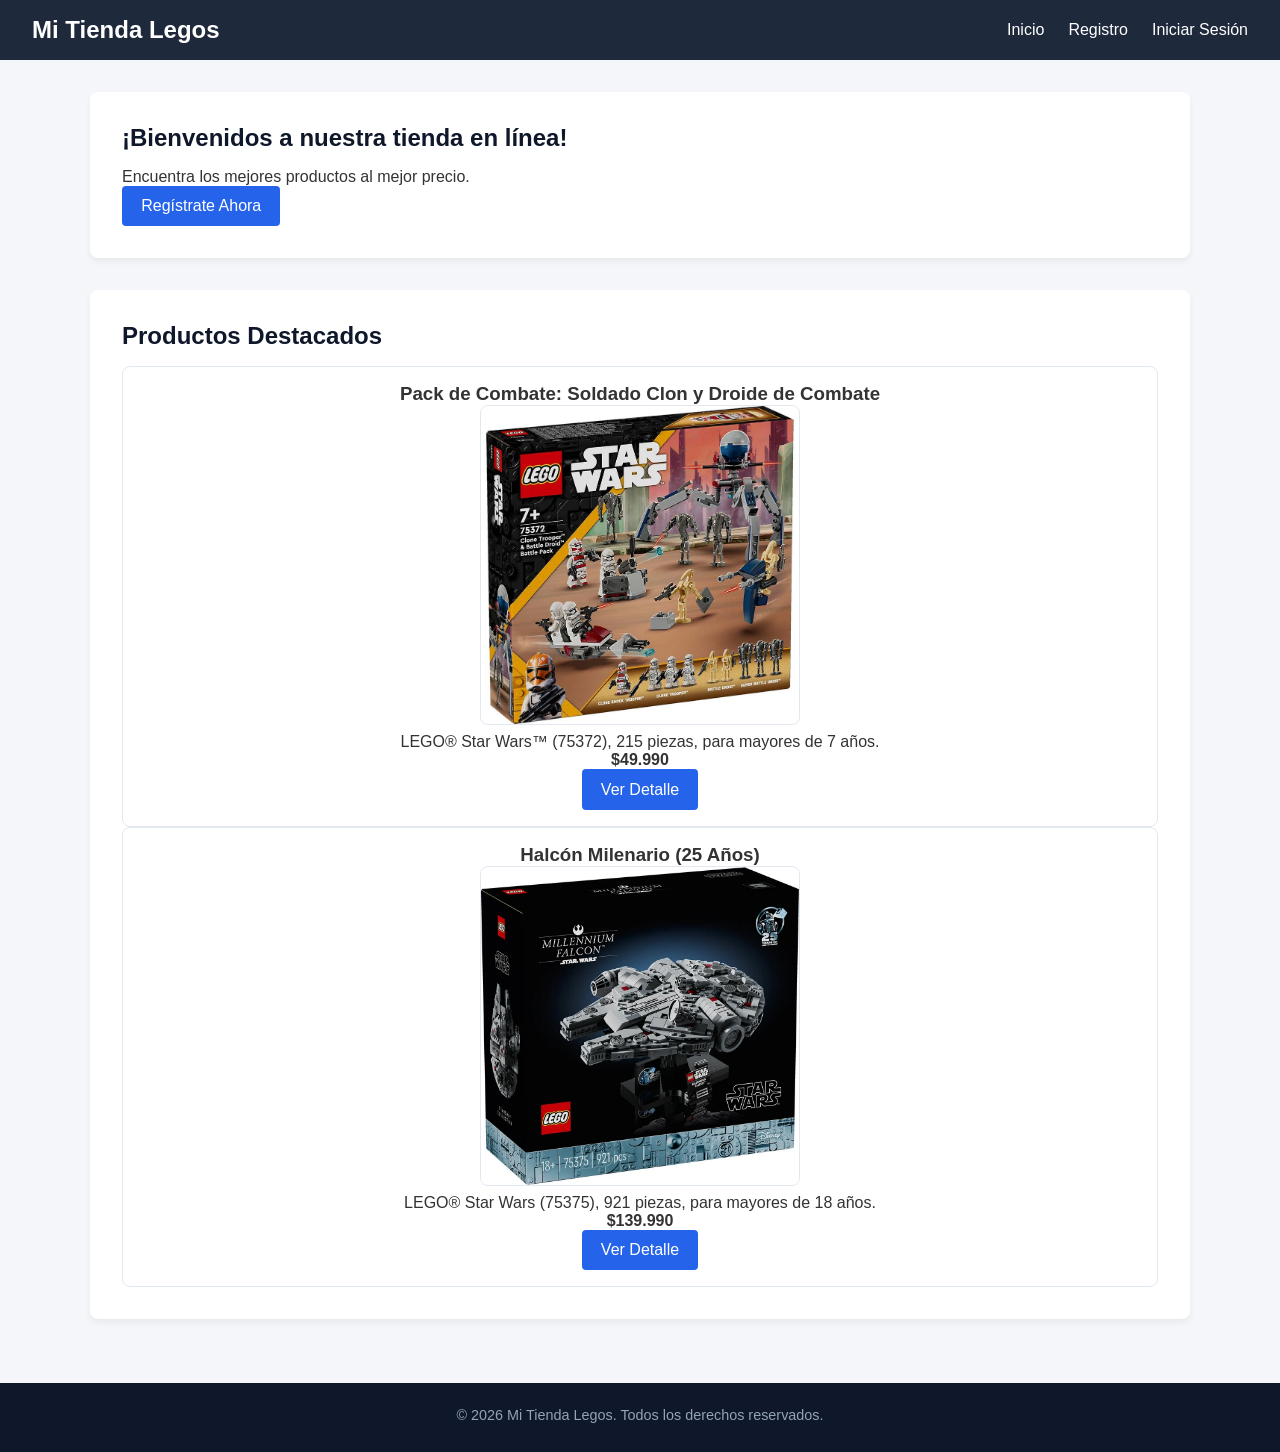
<file: index.html>
<!DOCTYPE html>
<html lang="es">

<head>
    <meta charset="UTF-8">
    <meta name="viewport" content="width=device-width, initial-scale=1.0">
    <link rel="stylesheet" href="assets/css/styles.css">
    <title>Mi Tienda Legos - Inicio</title>
</head>

<body>

    <header>
        <h1>Mi Tienda Legos</h1>
        <nav>
            <ul>
                <li><a href="index.html">Inicio</a></li>
                <li><a href="registro.html">Registro</a></li>
                <li><a href="login.html">Iniciar Sesión</a></li>
            </ul>
        </nav>
    </header>

    <main>
	
        <section>
            <h2>¡Bienvenidos a nuestra tienda en línea!</h2>
            <p>Encuentra los mejores productos al mejor precio.</p>
            <a href="registro.html"><button type="button">Regístrate Ahora</button></a>
        </section>

        <section>
            <h2>Productos Destacados</h2>
            
            <article>
                <h3>Pack de Combate: Soldado Clon y Droide de Combate</h3>
                <img class="producto-miniatura" src="assets/img/cloneTrooper&BattleDroidBattlePack1.jpg" alt="Pack de Combate: Soldado Clon y Droide de Combate">
                <p>LEGO® Star Wars™ (75372), 215 piezas, para mayores de 7 años.</p>
                <p><strong>$49.990</strong></p>
                <a class="boton-primer-producto" href="detalle-pack-combate.html"><button type="button">Ver Detalle</button></a>
            </article>

            <article>
                <h3>Halcón Milenario (25 Años)</h3>
                <img class="producto-miniatura" src="assets/img/milleniumFalcon1.jpg" alt="Halcón Milenario LEGO Star Wars 25 Años">
                <p>LEGO® Star Wars (75375), 921 piezas, para mayores de 18 años.</p>
                <p><strong>$139.990</strong></p>
                <a href="detalle-halcon-milenario.html"><button type="button">Ver Detalle</button></a>
            </article>
			
        </section>
		
    </main>

     <footer>
        <p>&copy; 2026 Mi Tienda Legos. Todos los derechos reservados.</p>
    </footer>

</body>
</html>
</file>
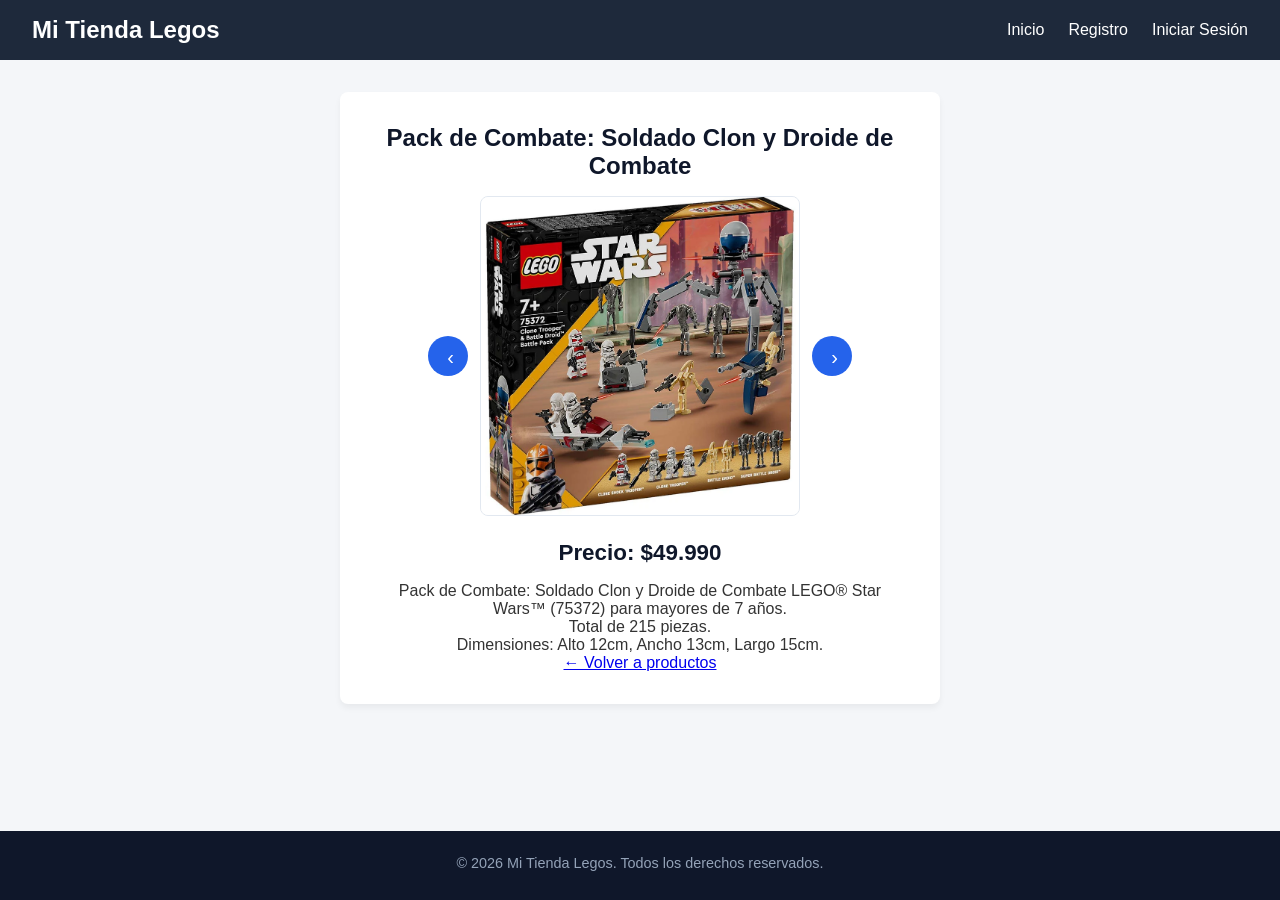
<file: detalle-pack-combate.html>
<!DOCTYPE html>
<html lang="es">

<head>
    <meta charset="UTF-8">
    <meta name="viewport" content="width=device-width, initial-scale=1.0">
    <link rel="stylesheet" href="assets/css/styles.css">
    <title>Mi Tienda Legos - Pack de Combate: Soldado Clon y Droide de Combate</title>
</head>

<body>

    <header>
        <h1>Mi Tienda Legos</h1>
        <nav>
            <ul>
                <li><a href="index.html">Inicio</a></li>
                <li><a href="registro.html">Registro</a></li>
                <li><a href="login.html">Iniciar Sesión</a></li>
            </ul>
        </nav>
    </header>

    <main>
        <section class="producto-detalle">
            <h2>Pack de Combate: Soldado Clon y Droide de Combate</h2>

            <div class="carrusel">
                <button type="button" class="carrusel-flecha" data-carrusel-anterior aria-label="Imagen anterior">&#8249;</button>
                <div class="carrusel-imagenes">
                    <img class="carrusel-imagen" src="assets/img/cloneTrooper&BattleDroidBattlePack1.jpg" alt="Pack de Combate: Soldado Clon y Droide de Combate - vista 1">
                    <img class="carrusel-imagen" src="assets/img/cloneTrooper&BattleDroidBattlePack2.jpg" alt="Pack de Combate: Soldado Clon y Droide de Combate - vista 2" hidden>
                    <img class="carrusel-imagen" src="assets/img/cloneTrooper&BattleDroidBattlePack3.jpg" alt="Pack de Combate: Soldado Clon y Droide de Combate - vista 3" hidden>
                </div>
                <button type="button" class="carrusel-flecha" data-carrusel-siguiente aria-label="Imagen siguiente">&#8250;</button>
            </div>

            <p class="producto-precio">Precio: $49.990</p>
            <p>Pack de Combate: Soldado Clon y Droide de Combate LEGO® Star Wars™ (75372) para mayores de 7 años.</p>
            <p>Total de 215 piezas.</p>
            <p>Dimensiones: Alto 12cm, Ancho 13cm, Largo 15cm.</p>

            <p><a href="index.html">&larr; Volver a productos</a></p>
        </section>
		
    </main>

    <footer>
        <p>&copy; 2026 Mi Tienda Legos. Todos los derechos reservados.</p>
    </footer>

    <script src="assets/js/carrusel.js"></script>
	
</body>
</html>
</file>
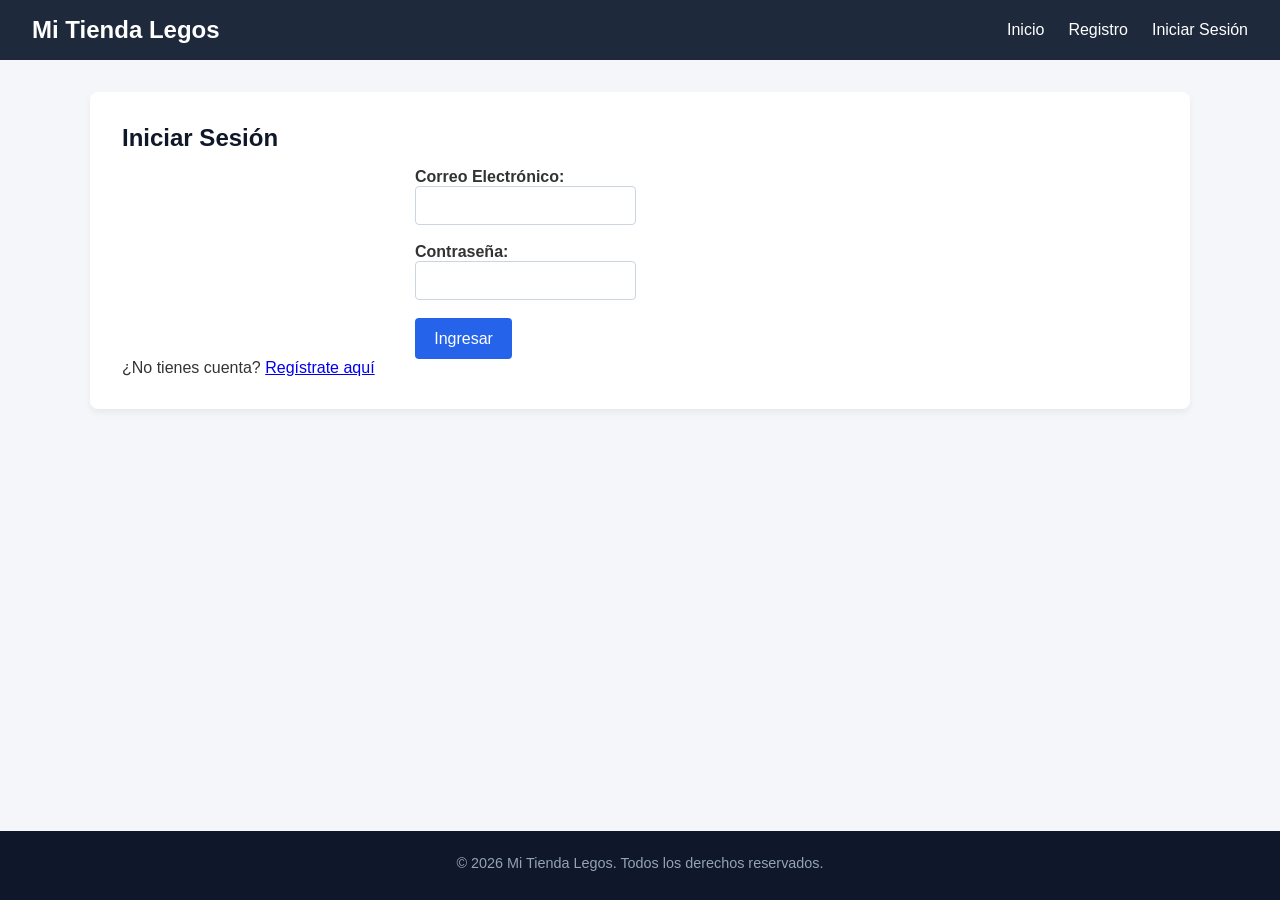
<file: login.html>
<!DOCTYPE html>
<html lang="es">
<head>
    <meta charset="UTF-8">
    <meta name="viewport" content="width=device-width, initial-scale=1.0">
    <link rel="stylesheet" href="assets/css/styles.css">
    <title>Mi Tienda Legos - Iniciar Sesión</title>
</head>
<body>

    <header>
        <h1>Mi Tienda Legos</h1>
        <nav>
            <ul>
                <li><a href="index.html">Inicio</a></li>
                <li><a href="registro.html">Registro</a></li>
                <li><a href="login.html">Iniciar Sesión</a></li>
            </ul>
        </nav>
    </header>

    <main>
        <section>
            <h2>Iniciar Sesión</h2>
            <form id="formLogin">
                <div>
                    <label for="loginEmail">Correo Electrónico:</label><br>
                    <input type="email" id="loginEmail" name="loginEmail" autocomplete="username">
                    <span id="errorLoginEmail" style="color: red;"></span>
                </div>
                <br>
                <div>
                    <label for="loginPassword">Contraseña:</label><br>
                    <input type="password" id="loginPassword" name="loginPassword" autocomplete="current-password">
                    <span id="errorLoginPassword" style="color: red;"></span>
                </div>
                <br>
                <button type="submit">Ingresar</button>
            </form>
            <p>¿No tienes cuenta? <a href="registro.html">Regístrate aquí</a></p>
        </section>
    </main>

    <footer>
        <p>&copy; 2026 Mi Tienda Legos. Todos los derechos reservados.</p>
    </footer>
	
	<script src="assets/js/login.js"></script>

</body>
</html>
</file>
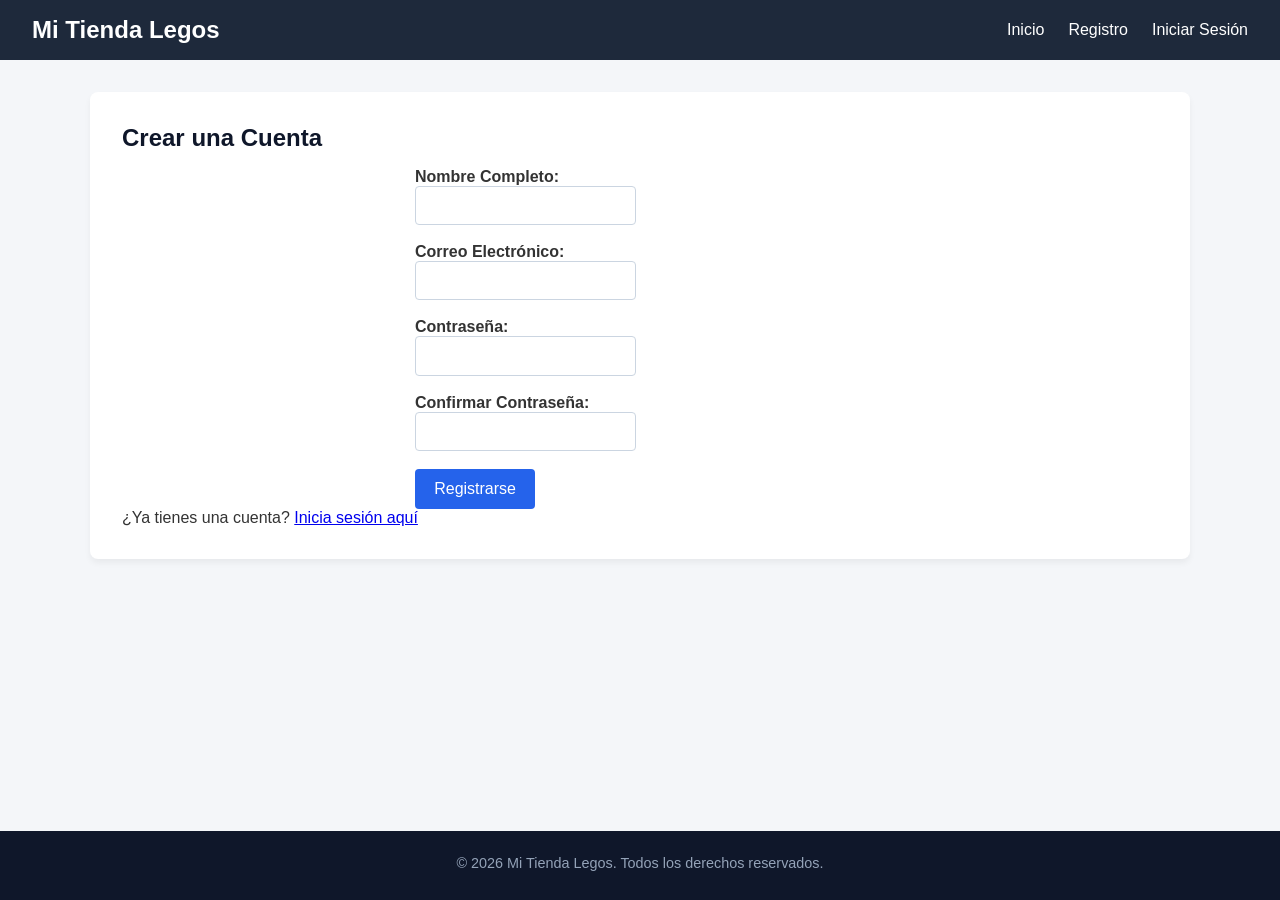
<file: registro.html>
<!DOCTYPE html>
<html lang="es">
<head>
    <meta charset="UTF-8">
    <meta name="viewport" content="width=device-width, initial-scale=1.0">
    <link rel="stylesheet" href="assets/css/styles.css">
    <title>Mi Tienda Legos - Registro</title>
</head>
<body>

    <header>
        <h1>Mi Tienda Legos</h1>
        <nav>
            <ul>
                <li><a href="index.html">Inicio</a></li>
                <li><a href="registro.html">Registro</a></li>
                <li><a href="login.html">Iniciar Sesión</a></li>
            </ul>
        </nav>
    </header>

    <main>
        <section>
            <h2>Crear una Cuenta</h2>
            <form id="formRegistro">
                <div>
                    <label for="nombre">Nombre Completo:</label><br>
                    <input type="text" id="nombre" name="nombre" autocomplete="name">
                    <span id="errorNombre" style="color: red;"></span>
                </div>
                <br>
                <div>
                    <label for="email">Correo Electrónico:</label><br>
                    <input type="email" id="email" name="email" autocomplete="email">
                    <span id="errorEmail" style="color: red;"></span>
                </div>
                <br>
                <div>
                    <label for="password">Contraseña:</label><br>
                    <input type="password" id="password" name="password" autocomplete="new-password">
                    <span id="errorPassword" style="color: red;"></span>
                </div>
                <br>
                <div>
                    <label for="confirmPassword">Confirmar Contraseña:</label><br>
                    <input type="password" id="confirmPassword" name="confirmPassword" autocomplete="new-password">
                    <span id="errorConfirmPassword" style="color: red;"></span>
                </div>
                <br>
                <button type="submit">Registrarse</button>
            </form>
            <p>¿Ya tienes una cuenta? <a href="login.html">Inicia sesión aquí</a></p>
        </section>
    </main>

    <footer>
        <p>&copy; 2026 Mi Tienda Legos. Todos los derechos reservados.</p>
    </footer>
	
	<script src="assets/js/registro.js"></script>

</body>
</html>
</file>
<file: assets/css/styles.css>
* {
    margin: 0;
    padding: 0;
    box-sizing: border-box;
    font-family: 'Segoe UI', Tahoma, Geneva, Verdana, sans-serif;
}

body {
    background-color: #f4f6f9;
    color: #333;
    display: flex;
    flex-direction: column;
    min-height: 100vh;
}

header {
    background-color: #1e293b;
    color: #ffffff;
    padding: 1rem 2rem;
    display: flex;
    justify-content: space-between;
    align-items: center;
}

header h1 {
    font-size: 1.5rem;
}

nav ul {
    list-style: none;
    display: flex;
    gap: 1.5rem;
}

nav a {
    color: #ffffff;
    text-decoration: none;
    font-weight: 500;
    transition: color 0.3s;
}

nav a:hover {
    color: #38bdf8;
}

main {
    flex: 1;
    max-width: 1100px;
    width: 90%;
    margin: 2rem auto;
}

section {
    background-color: #ffffff;
    padding: 2rem;
    margin-bottom: 2rem;
    border-radius: 8px;
    box-shadow: 0 4px 6px rgba(0, 0, 0, 0.05);
}

h2 {
    margin-bottom: 1rem;
    color: #0f172a;
}

.productos-container {
    display: grid;
    grid-template-columns: repeat(auto-fit, minmax(220px, 1fr));
    gap: 1.5rem;
    margin-top: 1rem;
}

article {
    border: 1px solid #e2e8f0;
    border-radius: 8px;
    padding: 1rem;
    text-align: center;
}

article img {
    max-width: 100%;
    height: auto;
    border-radius: 4px;
    margin-bottom: 0.5rem;
}


form {
    max-width: 450px;
    margin: 0 auto;
}

.form-group {
    margin-bottom: 1.2rem;
    display: flex;
    flex-direction: column;
}

label {
    font-weight: 600;
    margin-bottom: 0.4rem;
}

input {
    padding: 0.6rem;
    border: 1px solid #cbd5e1;
    border-radius: 4px;
    font-size: 1rem;
}

input:focus {
    outline: none;
    border-color: #3b82f6;
    box-shadow: 0 0 0 2px rgba(59, 130, 246, 0.2);
}

.error-message {
    color: #ef4444;
    font-size: 0.85rem;
    margin-top: 0.3rem;
    display: block;
}


button {
    background-color: #2563eb;
    color: white;
    padding: 0.7rem 1.2rem;
    border: none;
    border-radius: 4px;
    font-size: 1rem;
    cursor: pointer;
    transition: background-color 0.3s;
}

button:hover {
    background-color: #1d4ed8;
}

.boton-primer-producto {
    display: block;
    width: fit-content;
    margin: 0 auto;
}


footer {
    background-color: #0f172a;
    color: #94a3b8;
    text-align: center;
    padding: 1.5rem;
    font-size: 0.9rem;
}

footer p {
    margin-bottom: 0.3rem;
}


.producto-miniatura {
    display: block;
    width: 320px;
    height: 320px;
    max-width: 100%;
    margin: 0 auto 0.5rem;
    object-fit: contain;
    border: 1px solid #e2e8f0;
    border-radius: 8px;
    background-color: #f8fafc;
}

/* carrusel */

.producto-detalle {
    max-width: 600px;
    margin: 0 auto;
    text-align: center;
}
 
.producto-precio {
    font-size: 1.4rem;
    font-weight: 700;
    color: #0f172a;
    margin: 0.5rem 0 1rem;
}
 
.carrusel {
    display: flex;
    align-items: center;
    justify-content: center;
    gap: 0.75rem;
    margin: 0 auto 1.5rem;
}
 
.carrusel-imagenes {
    position: relative;
    width: 320px;
    height: 320px;
    max-width: 100%;
    display: flex;
    align-items: center;
    justify-content: center;
    overflow: hidden;
    border: 1px solid #e2e8f0;
    border-radius: 8px;
    background-color: #f8fafc;
}
 
.carrusel-imagen {
    max-width: 100%;
    max-height: 100%;
    object-fit: contain;
}
 
.carrusel-flecha {
    background-color: #2563eb;
    color: #ffffff;
    border: none;
    border-radius: 50%;
    width: 2.5rem;
    height: 2.5rem;
    flex-shrink: 0;
    font-size: 1.25rem;
    line-height: 1;
    cursor: pointer;
    transition: background-color 0.3s;
}
 
.carrusel-flecha:hover {
    background-color: #1d4ed8;
}
 
.producto-video {
    margin-top: 2rem;
}
 
.producto-video video {
    max-width: 100%;
    border-radius: 8px;
}
</file>
